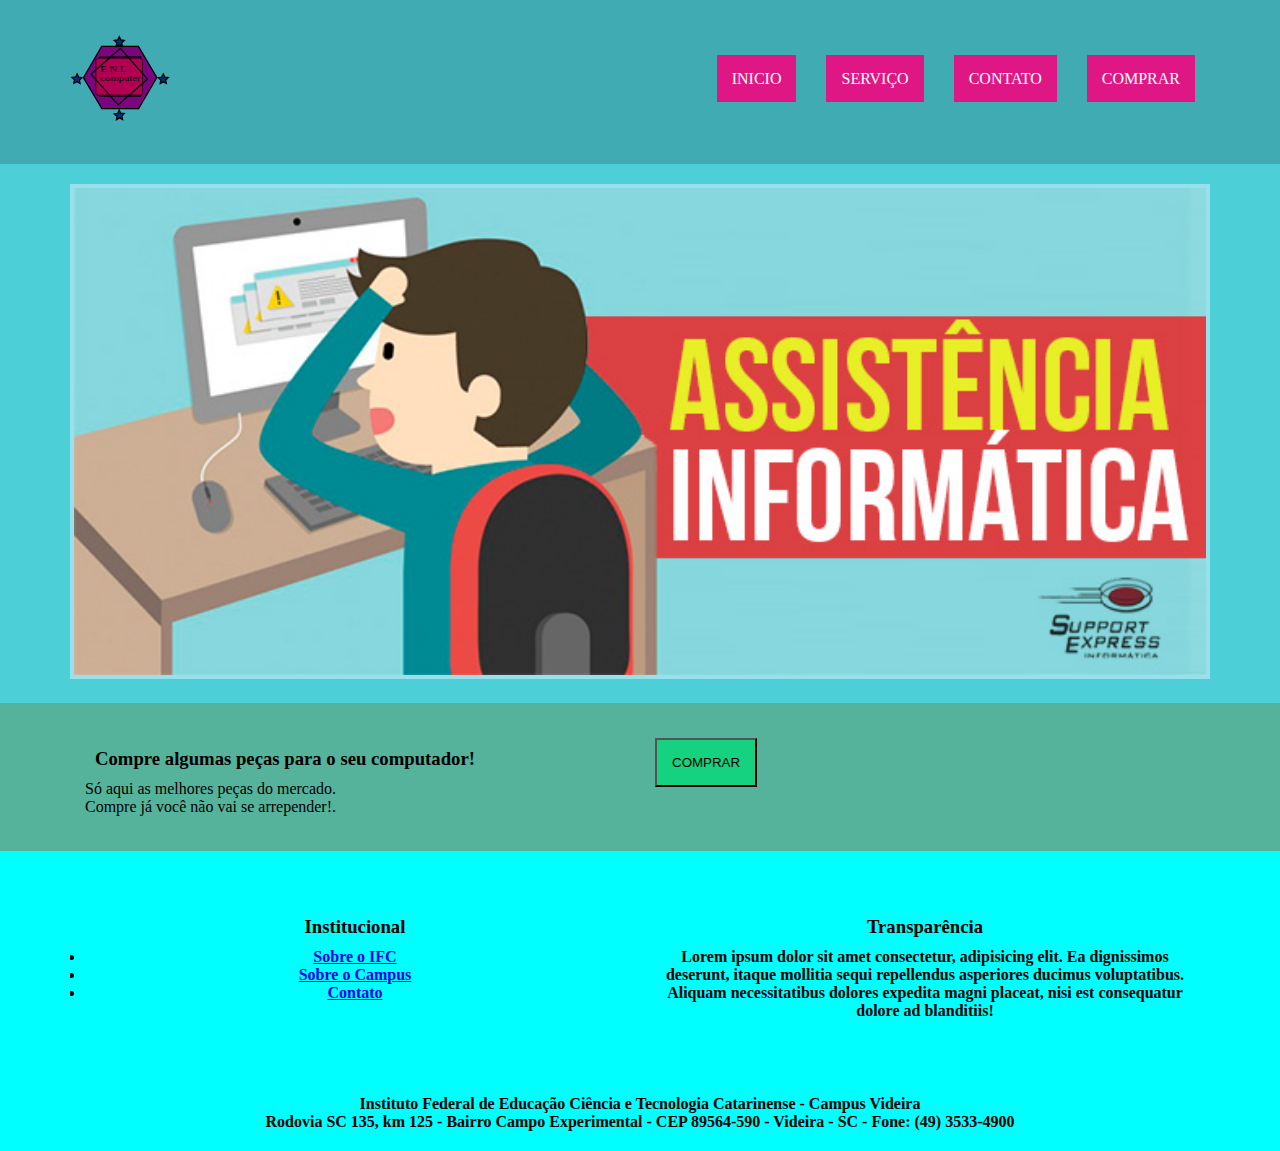
<file: index.html>
<!DOCTYPE html>
<html lang="en">
<head>
    <meta charset="UTF-8">
    <meta http-equiv="X-UA-Compatible" content="IE=edge">
    <meta name="viewport" content="width=device-width, initial-scale=1.0">
    <title>Site</title>
    <link rel="stylesheet" href="css/estilos.css">
</head>
<body>
   <nav> 
    <div class="container clearfix">
    <h1>
        <a href="/">
        <img src="img/Minha Logo Adobe.svg" alt="Meu Logotipo">
        </a>
    </h1>
    <ul>
        <div class="fonte-bonita">
        <li><a href="index.html">INICIO</a></li>
        <li><a href="servicos.html">SERVIÇO</a></li>
        <li><a href="contato.html">CONTATO</a></li>
        <li><a href="comprar.html">COMPRAR</a></li>
    </div>
    </ul>
   </nav>
   <header>
    <main>
        
    
    <div class="container clearfix">
        <img src="img/frente.jpg" alt="Nossos Serviços">
    </div>
   </header>
   <div class="container clearfix">
    <div class="col-6" id="col-1">
        <h3> Compre algumas peças para o seu computador!</h3>

        <p>Só aqui as melhores peças do mercado.</p>
        
        <p>Compre já você não vai se arrepender!.</p>
        
    </div>
    <div class="col-6" id="col-2">
        <button><a href="produtos.html">COMPRAR</a></button>
    </div>
    
    
    </div>
</main>
<footer>
    <div class="container clearfix">
        <div class="col-6" id="coluna 1">
            <h3>Institucional</h3>
            <ul>
                <li>
                    <a href="http://videira.ifc.edu.br/institucional/sobre-o-ifc/">Sobre o IFC</a>
                </li>
                <li>
                    <a href="http://videira.ifc.edu.br/institucional/">Sobre o Campus</a>
                </li>
                <li>
                  <a href="http://videira.ifc.edu.br/catalogo/">Contato</a>
                </li>
            </ul>
        </div>
        <div class="col-6" id="coluna 2">
            <h3>Transparência</h3>
            <p>Lorem ipsum dolor sit amet consectetur, adipisicing elit. Ea dignissimos deserunt, itaque mollitia sequi repellendus asperiores ducimus voluptatibus.
                 Aliquam necessitatibus dolores expedita magni placeat, nisi est consequatur dolore ad blanditiis!</p>
        </div>

    </div>
    </ul>
    <div class="container clearfix center"></div>
    <p>Instituto Federal de Educação Ciência e Tecnologia Catarinense - Campus Videira</p>
    <p>Rodovia SC 135, km 125 - Bairro Campo Experimental - CEP 89564-590 - Videira - SC - Fone: (49) 3533-4900</p>
</footer>
   
</body>
</html>
</file>
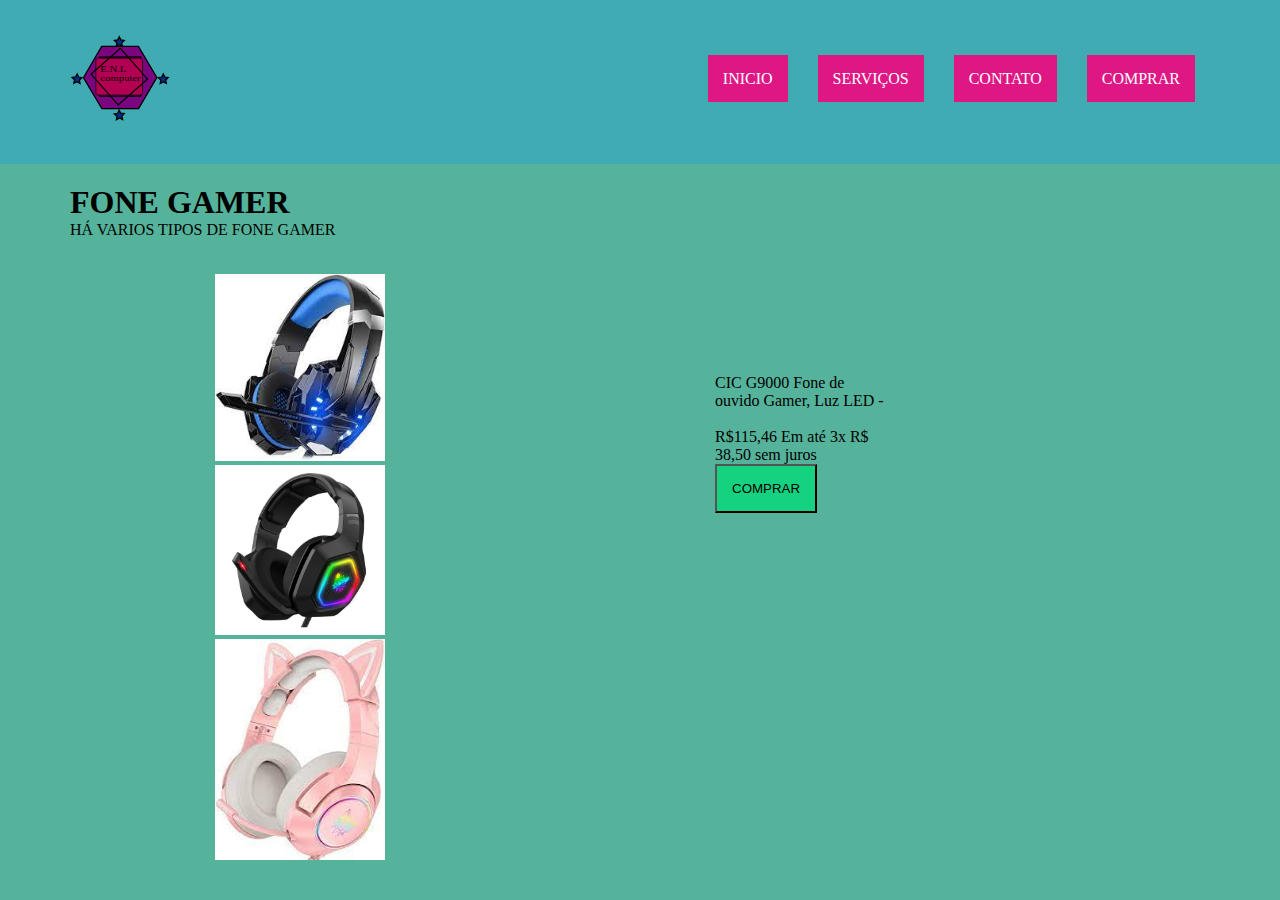
<file: fone.html>
<!DOCTYPE html>
<html lang="en">
<head>
    <meta charset="UTF-8">
    <meta http-equiv="X-UA-Compatible" content="IE=edge">
    <meta name="viewport" content="width=device-width, initial-scale=1.0">
    <title>Site</title>
    <link rel="stylesheet" href="css/estilos.css">
</head>
<body>
   <nav> 
    <div class="container clearfix">
    <h1>
        <a href="/">
        <img src="img/Minha Logo Adobe.svg" alt="Meu Logotipo">
        </a>
    </h1>
    <ul>
        <li><a href="index.html">INICIO</a></li>
        <li><a href="servicos.html">SERVIÇOS</a></li>
        <li><a href="contato.html">CONTATO</a></li>
        <li><a href="produtos.html">COMPRAR</a></li>
    </ul>
   </nav>
   <div class="container clearfix">
    <h1>FONE GAMER</h1>
    <p>HÁ VARIOS TIPOS DE FONE GAMER</p>
    </div>

    <div class="col-2" id="box111">
       <img src="img/fone 1.jpg" alt="">
       <img src="img/fone 2.jpg" alt="">
       <img src="img/fone 3.jpg" alt="">
    </div>



    <div class="col-2" id="box222">
        

        <p>CIC G9000 Fone de ouvido Gamer, Luz LED -</p>
        

            <br>

        <h7>R$115,46

            Em até 3x R$ 38,50 sem juros</h7>
        <button><a href="produtos.html">COMPRAR</a></button>

    </div>

    

  



</body>
</html>
</file>
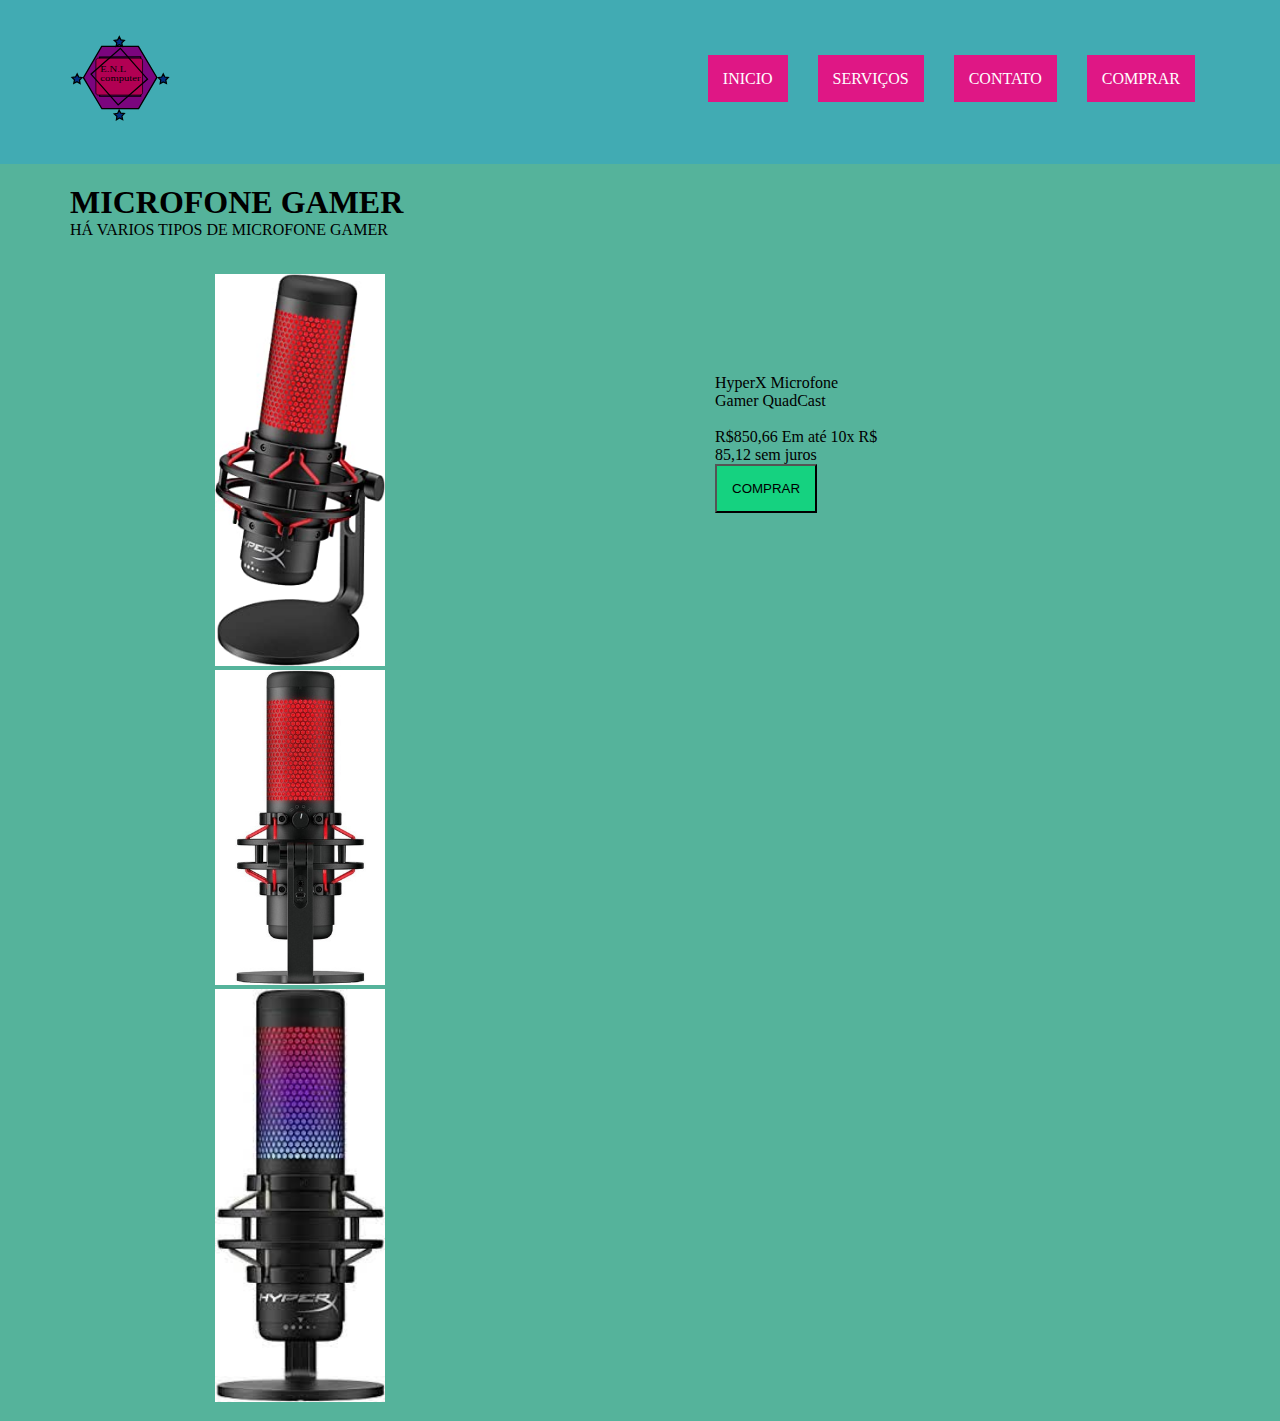
<file: microfone.html>
<!DOCTYPE html>
<html lang="en">
<head>
    <meta charset="UTF-8">
    <meta http-equiv="X-UA-Compatible" content="IE=edge">
    <meta name="viewport" content="width=device-width, initial-scale=1.0">
    <title>Site</title>
    <link rel="stylesheet" href="css/estilos.css">
</head>
<body>
   <nav> 
    <div class="container clearfix">
    <h1>
        <a href="/">
        <img src="img/Minha Logo Adobe.svg" alt="Meu Logotipo">
        </a>
    </h1>
    <ul>
        <li><a href="index.html">INICIO</a></li>
        <li><a href="servicos.html">SERVIÇOS</a></li>
        <li><a href="contato.html">CONTATO</a></li>
        <li><a href="produtos.html">COMPRAR</a></li>
    </ul>
   </nav>
   <div class="container clearfix">
    <h1>MICROFONE GAMER</h1>
    <p>HÁ VARIOS TIPOS DE MICROFONE GAMER</p>
    </div>

    <div class="col-2" id="box111">
       <img src="img/microfone 1.jpg" alt="">
       <img src="img/microfone 2.jpg" alt="">
       <img src="img/microfone 3.jpg" alt="">
    </div>



    <div class="col-2" id="box222">
        

        <p>HyperX Microfone Gamer QuadCast</p>
        

            <br>

        <h7>R$850,66

            Em até 10x R$ 85,12 sem juros</h7>
        <button><a href="produtos.html">COMPRAR</a></button>

    </div>

    

  



</body>
</html>
</file>
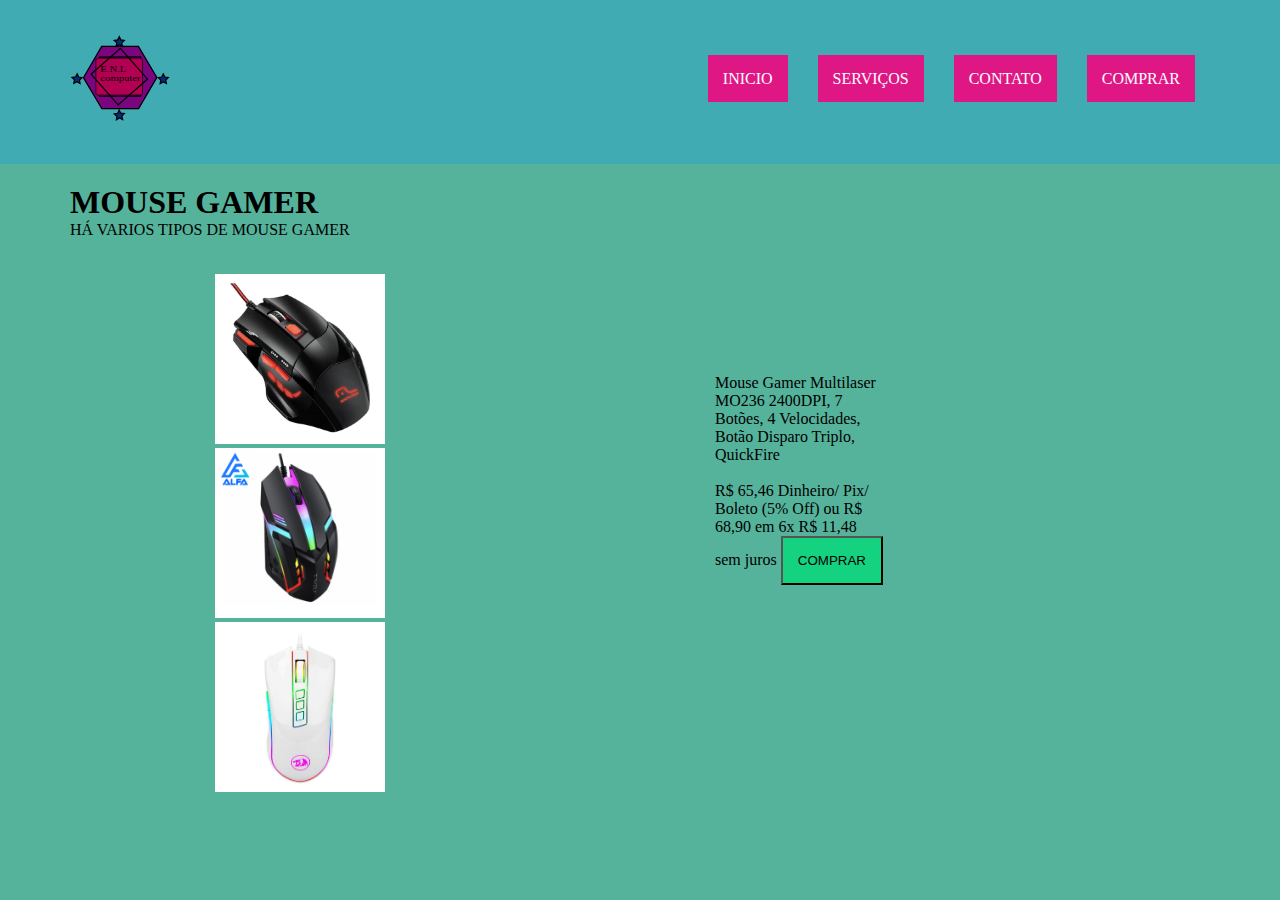
<file: mouse.html>
<!DOCTYPE html>
<html lang="en">
<head>
    <meta charset="UTF-8">
    <meta http-equiv="X-UA-Compatible" content="IE=edge">
    <meta name="viewport" content="width=device-width, initial-scale=1.0">
    <title>Site</title>
    <link rel="stylesheet" href="css/estilos.css">
</head>
<body>
   <nav> 
    <div class="container clearfix">
    <h1>
        <a href="/">
        <img src="img/Minha Logo Adobe.svg" alt="Meu Logotipo">
        </a>
    </h1>
    <ul>
        <li><a href="index.html">INICIO</a></li>
        <li><a href="servicos.html">SERVIÇOS</a></li>
        <li><a href="contato.html">CONTATO</a></li>
        <li><a href="produtos.html">COMPRAR</a></li>
    </ul>
   </nav>
   <div class="container clearfix">
    <h1>MOUSE GAMER</h1>
    <p>HÁ VARIOS TIPOS DE MOUSE GAMER</p>
    </div>

    <div class="col-2" id="box111">
       <img src="img/mouse 1.webp" alt="">
       <img src="img/mouse 2.jpg" alt="">
       <img src="img/mouse 3.jpg" alt="">
    </div>



    <div class="col-2" id="box222">
        

        <p>Mouse Gamer Multilaser MO236 2400DPI, 7 Botões, 4 Velocidades, Botão Disparo Triplo, QuickFire</p>

            <br>

        <h7>R$ 65,46

            Dinheiro/ Pix/ Boleto (5% Off)
            
            ou R$ 68,90 em 6x R$ 11,48 sem juros</h7>
        <button><a href="produtos.html">COMPRAR</a></button>

    </div>

    

  



</body>
</html>
</file>
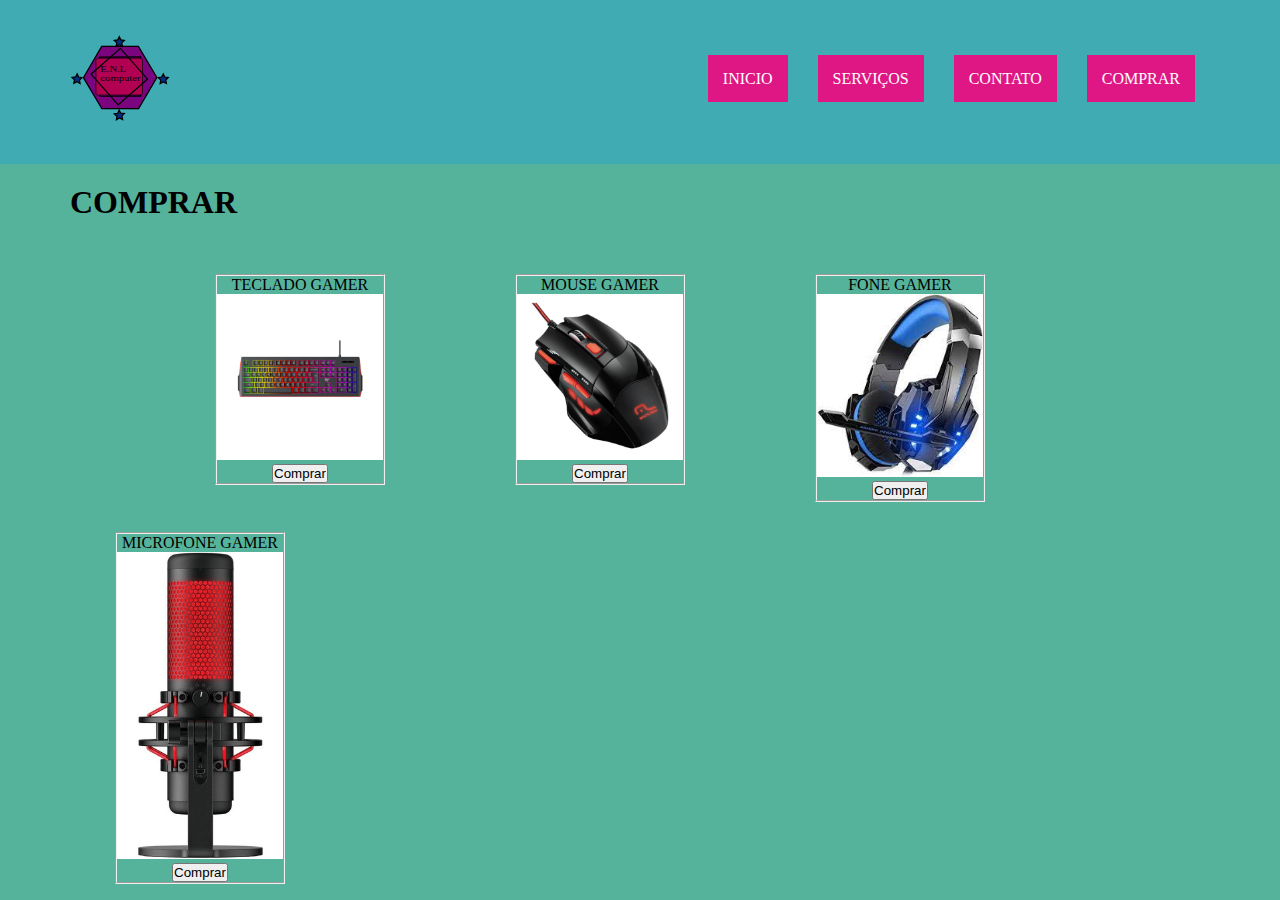
<file: produtos.html>
<!DOCTYPE html>
<html lang="en">
<head>
    <meta charset="UTF-8">
    <meta http-equiv="X-UA-Compatible" content="IE=edge">
    <meta name="viewport" content="width=device-width, initial-scale=1.0">
    <title>Site</title>
    <link rel="stylesheet" href="css/estilos.css">
</head>
<body>
   <nav> 
    <div class="container clearfix">
    <h1>
        <a href="/">
        <img src="img/Minha Logo Adobe.svg" alt="Meu Logotipo">
        </a>
    </h1>
    <ul>
        <li><a href="index.html">INICIO</a></li>
        <li><a href="servicos.html">SERVIÇOS</a></li>
        <li><a href="contato.html">CONTATO</a></li>
        <li><a href="comprar.html">COMPRAR</a></li>
    </ul>
   </nav>
   <div class="container clearfix">
    <h1>COMPRAR</h1>
    </div>

    <br>

    <div class="col-2" id="box11">
        <fieldset>
            <p>TECLADO GAMER</p>
        <a href="teclado.html"><img src="img/teclado 1.webp" alt=""></a>
        <a href="teclado.html"><input type="button" value="Comprar"></a>
    </fieldset>
    </div>

    <div class="col-2" id="box22">
        <fieldset>
            <p>MOUSE GAMER</p>
        <a href="mouse.html"><img src="img/mouse 1.webp" alt=""></a>
        <a href="mouse.html"><input type="button" value="Comprar"></a>
    </fieldset>
    </div>

    <div class="col-2" id="box33">
        <fieldset>
            <p>FONE GAMER</p>
        <a href="fone.html"><img src="img/fone 1.jpg" alt=""></a>
        <a href="fone.html"><input type="button" value="Comprar"></a>
        </fieldset>
    </div>

    <div class="col-2" id="box44">
        <fieldset>
            <p>MICROFONE GAMER</p>
        <a href="microfone.html"><img src="img/microfone 2.jpg" alt=""></a>
        <a href="microfone.html"><input type="button" value="Comprar"></a>
        </fieldset>
    </div>





</body>
</html>
</file>
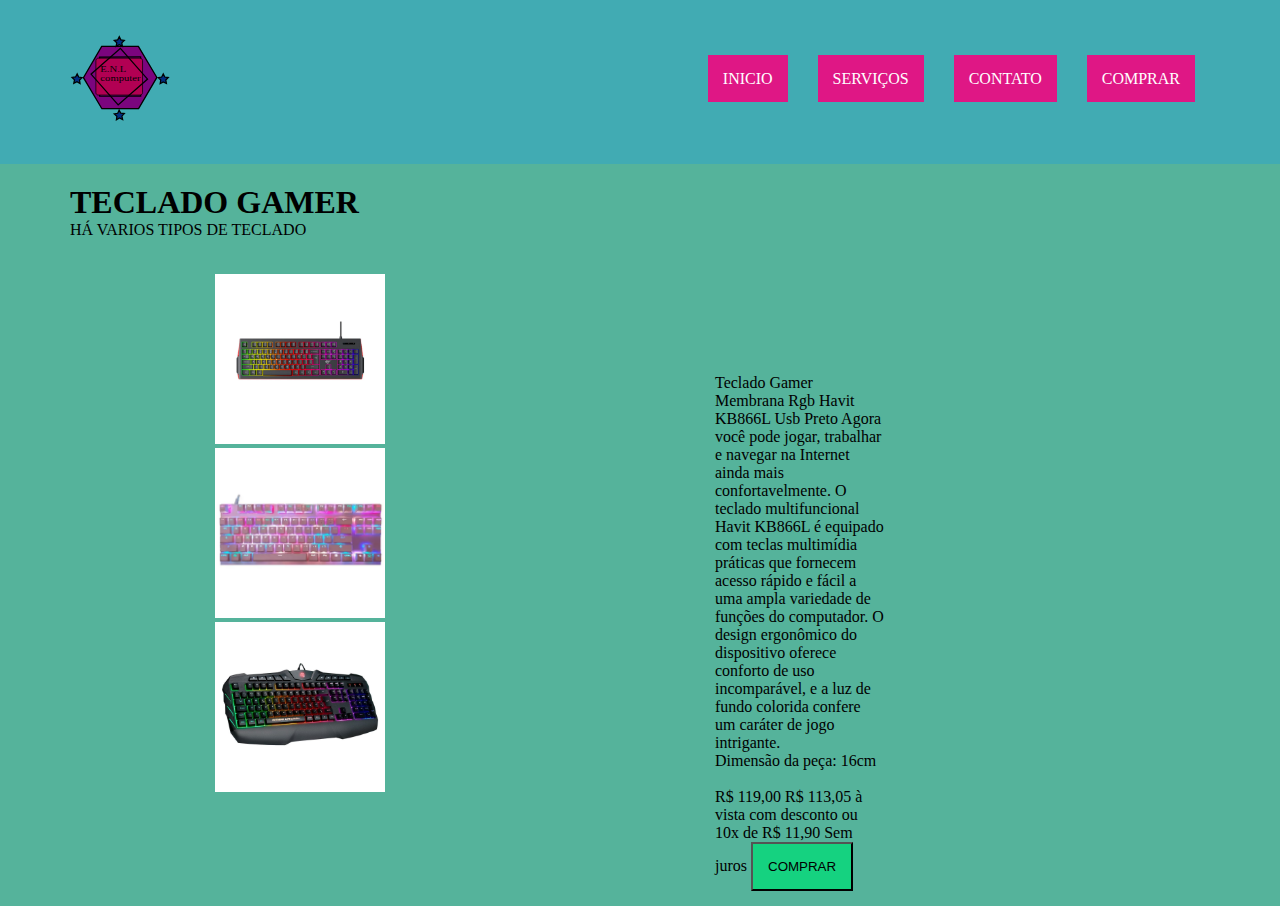
<file: teclado.html>
<!DOCTYPE html>
<html lang="en">
<head>
    <meta charset="UTF-8">
    <meta http-equiv="X-UA-Compatible" content="IE=edge">
    <meta name="viewport" content="width=device-width, initial-scale=1.0">
    <title>Site</title>
    <link rel="stylesheet" href="css/estilos.css">
</head>
<body>
   <nav> 
    <div class="container clearfix">
    <h1>
        <a href="/">
        <img src="img/Minha Logo Adobe.svg" alt="Meu Logotipo">
        </a>
    </h1>
    <ul>
        <li><a href="index.html">INICIO</a></li>
        <li><a href="servicos.html">SERVIÇOS</a></li>
        <li><a href="contato.html">CONTATO</a></li>
        <li><a href="teclado.html">COMPRAR</a></li>
    </ul>
   </nav>
   <div class="container clearfix">
    <h1>TECLADO GAMER</h1>
    <p>HÁ VARIOS TIPOS DE TECLADO</p>
    </div>

    <div class="col-2" id="box111">
       <img src="img/teclado 1.webp" alt="">
       <img src="img/teclado 2.webp" alt="">
       <img src="img/teclado 3.jpg" alt="">
    </div>



    <div class="col-2" id="box222">
        

        <p>Teclado Gamer Membrana Rgb Havit KB866L Usb Preto
            Agora você pode jogar, trabalhar e navegar na Internet ainda mais confortavelmente. 
        O teclado multifuncional Havit KB866L é equipado com teclas multimídia práticas que fornecem acesso rápido e fácil a uma ampla variedade de funções do computador. 
        O design ergonômico do dispositivo oferece conforto de uso incomparável, e a luz de fundo colorida confere um caráter de jogo intrigante.</p>
            
            Dimensão da peça: 16cm</p>

            <br>

        <h7>R$ 119,00
            R$ 113,05 à vista com desconto ou 10x de R$ 11,90 Sem juros</h7>
        <button><a href="teclado.html">COMPRAR</a></button>

    </div>

    

  



</body>
</html>
</file>
<file: css/estilos.css>
* {
    margin: 0;
    padding: 0;
    box-sizing: border-box;
}

.container {
    width: 1140px;
    max-width: 100%;
    margin: auto;
    padding: 20px 0;
}
header{
    background-color: rgb(77, 207, 216);
}

header img{
    width: 100%;
    border: 4px solid rgb(150, 225, 235);
}

.clearfix {
    overflow: auto;
}
.clearfix::after {
    content: "";
    clear:both;
    display:table;
}

nav {
    width: 100%;
    padding: 15px 0;
    background-color: rgb(65, 171, 179);
    float: left;
}

nav h1 {
    float: left;
}

nav h1 a img {
    width: 100px;
}

nav ul {
    float: right;
}

nav ul li {
    list-style: none;
    display: inline;
    float: left;
    padding: 35px 15px;
}

nav ul li a {
    background-color: rgb(223, 23, 133);
    color: white;
    padding: 15px;
    /* margin: 15px; */
    text-decoration: none;
    
}

nav ul li a:hover {
    background-color: rgb(42, 3, 68);
    color: rgb(253, 245, 245);
    
}

/* Grade de Colunas*/
.col-1{width: 8.33%;}
.col-2{width: 16.66%;}
.col-3{width: 25%;}
.col-4{width: 33.33%;}
.col-5{width: 41.66%;}
.col-6{width: 50%;}
.col-7{width: 58.33%;}
.col-8{width:66.66% ;}
.col-9{width:75% ;}
.col-10{width: 83.33%;}
.col-11{width:91.66% ;}
.col-12{width:100% ;}

[class*= col-] {
    float:left;
    padding: 15px;
}

img {
    width: 100%;
}

h3 {
    margin: 10px
}

footer{
    text-align:center;
}

footer {
    background-color: aquamarine;
    font-weight: bold;
    padding-top: 20px;
    padding-bottom: 20px;
}

.center {
    text-align: center;
}

footer {
    background-color: aqua;
    font-weight: bold;
    padding-top: 20px;
    padding-bottom: 20px;
}

input[type="text"],
input[type="email"],
textarea{
    width:100%;
    padding:4px;
    margin-bottom: 10px;
    margin-bottom: 10px;
    border: 1px aquamarine;
    outline: none;
}

input[type="text"]:focus,
input[type="email"]:focus,
textarea:focus {
    background-color: rgb(65, 171, 179);
}


button {
    background-color: #15d280;
    padding: 15px;
    text-decoration: none;
    
}

button a {
    text-decoration: none;
    color: black;
}

body {
    background-color: rgb(85, 179, 155);
}

.col-2 {
    max-width: 200px;
}

#box111 {
    margin-left: 200px;
}


#box222 {
    margin-top: 100px;
    margin-left: 300px;
}

#box11 {
    margin-left: 200px;
}

#box22 {
    margin-left: 100px;
}

#box33 {
    margin-left: 100px;
}

#box44 {
    margin-left: 100px;
}

fieldset{
    text-align: center;
}

<style>
div.fonte-bonita {
font-family: StMarieThin;
}
</style>
</file>
